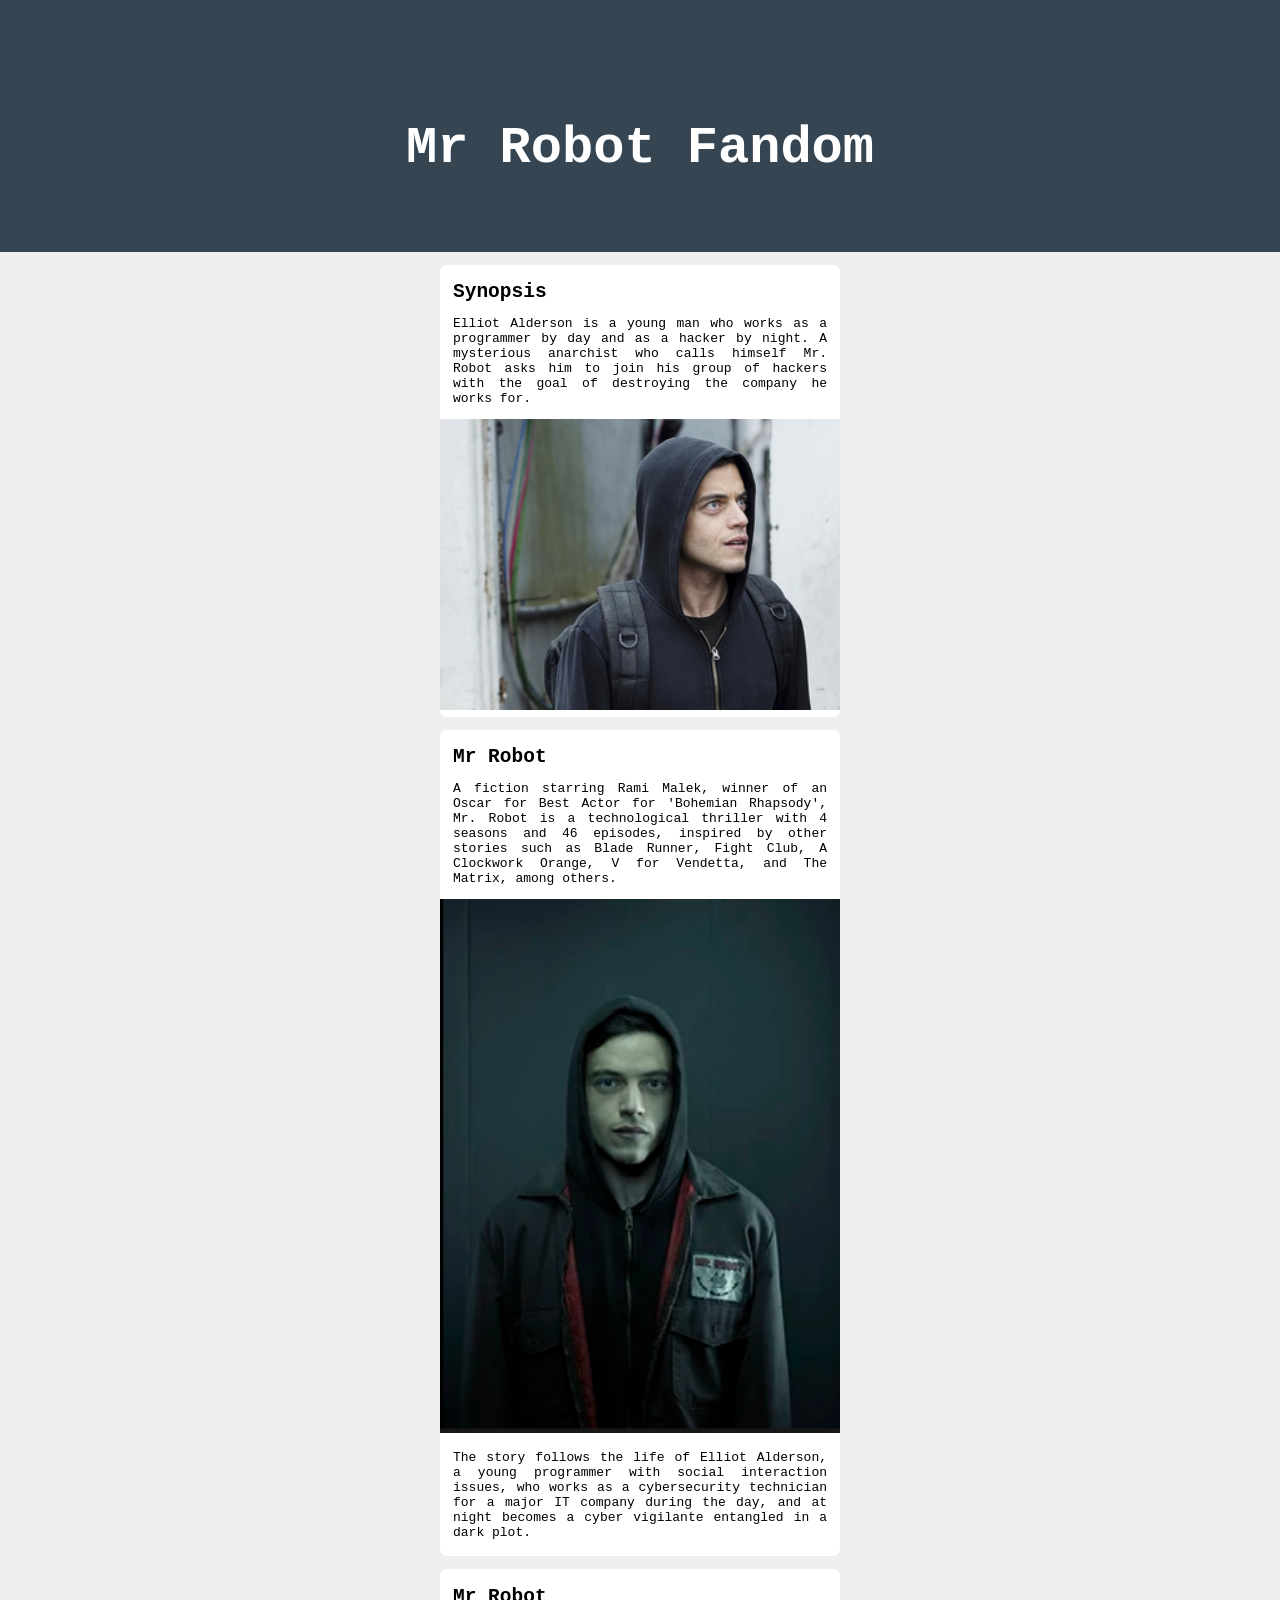
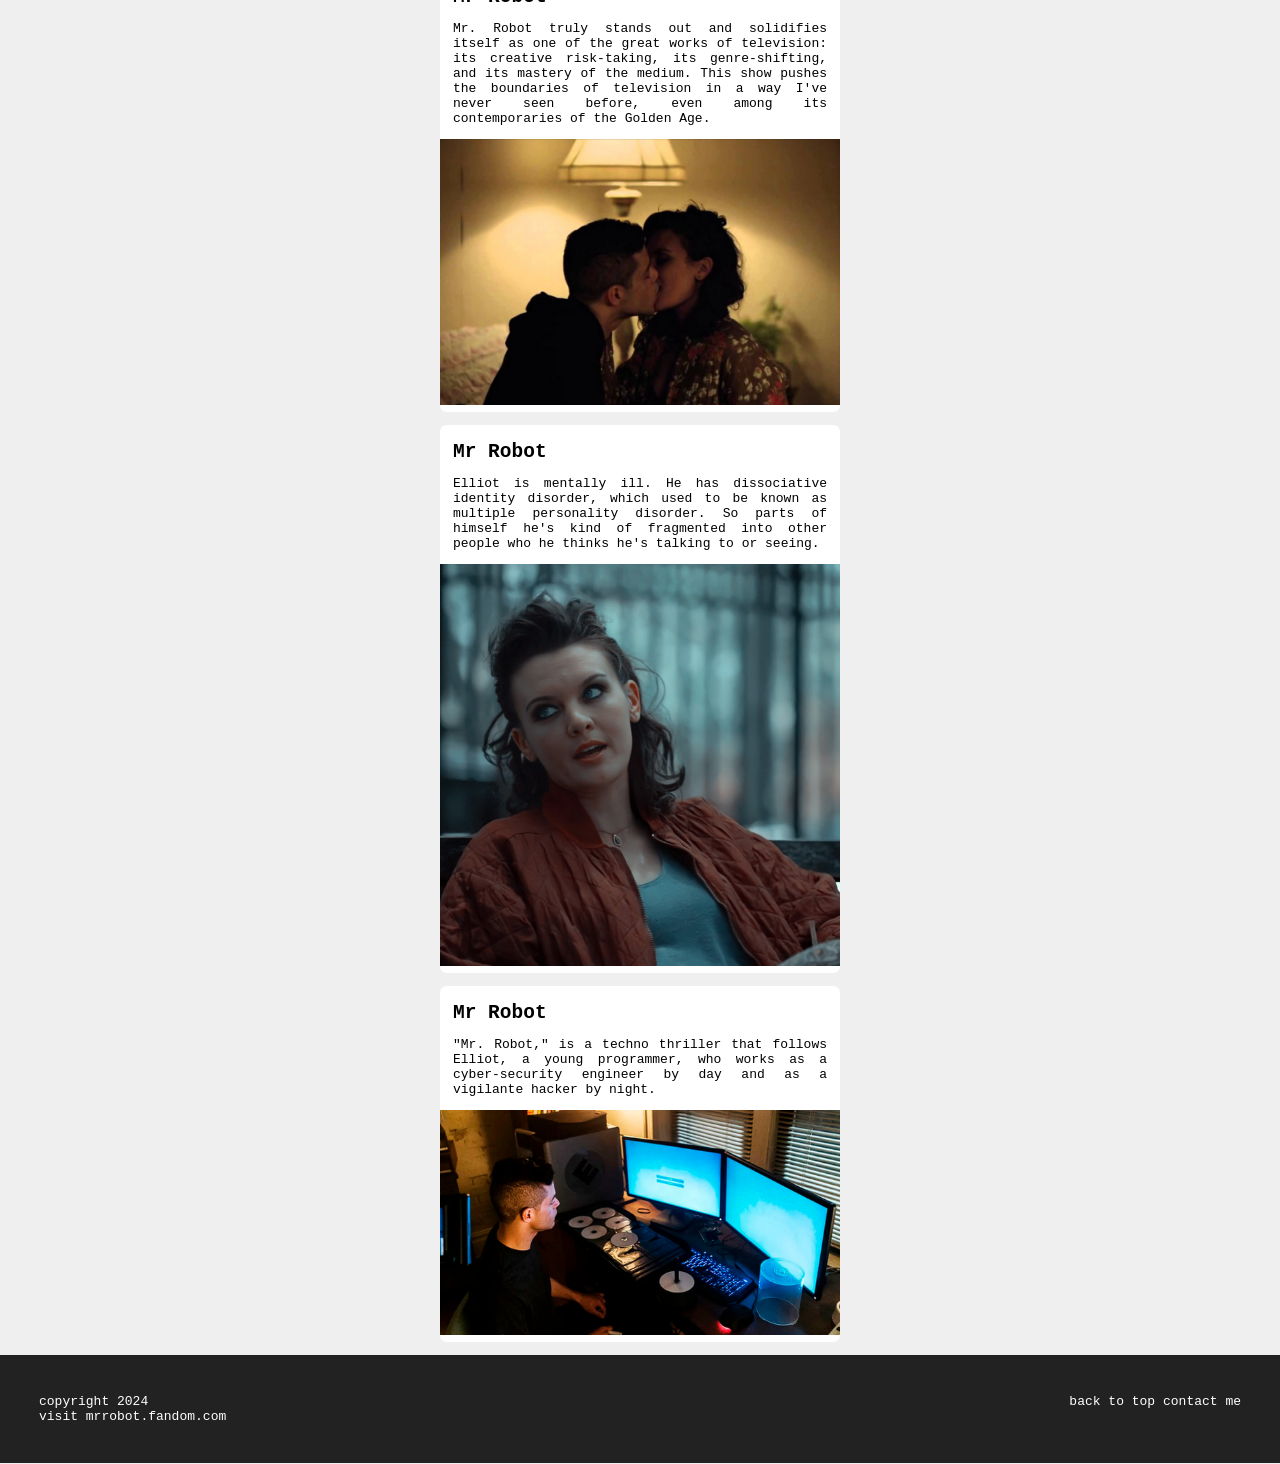
<file: index.html>
<!DOCTYPE html>
<html>
  <head>
    <title>Mr Robot Fandom</title>
    <link rel="stylesheet" href="style.css" />
    <!--el orden en el que se escriba el codigo de css es importante-->
  </head>
  <body>
    <!--
    <article id="fondo">
        Mr Robot
    </article>
    -->
    <header>
      <br /><br /><br />
      <h1 class="color" id="title">Mr Robot Fandom</h1>
    </header>
    <div>
      <!--<div> tiene la misma funcionalidad de section y se utilizaba antes-->
    </div>
    <section class="container">
      <article class="post">
        <h2 class="texto">Synopsis</h2>
        <p class="text">
          Elliot Alderson is a young man who works as a programmer by day and as
          a hacker by night. A mysterious anarchist who calls himself Mr. Robot
          asks him to join his group of hackers with the goal of destroying the
          company he works for.
        </p>
        <img src="MrRobot1.png" width="400" />
      </article>
    </section>
    <section class="container">
      <article class="post">
        <h2 class="texto">Mr Robot</h2>
        <p class="text">
          A fiction starring Rami Malek, winner of an Oscar for Best Actor for
          'Bohemian Rhapsody', Mr. Robot is a technological thriller with 4
          seasons and 46 episodes, inspired by other stories such as Blade
          Runner, Fight Club, A Clockwork Orange, V for Vendetta, and The
          Matrix, among others.
        </p>
        <img src="MrRobot2.png" width="400" />
        <p class="text">
          The story follows the life of Elliot Alderson, a young programmer with
          social interaction issues, who works as a cybersecurity technician for
          a major IT company during the day, and at night becomes a cyber
          vigilante entangled in a dark plot.
        </p>
      </article>
    </section>
    <section class="container">
      <article class="post">
        <h2 class="texto">Mr Robot</h2>
        <p class="text">
          Mr. Robot truly stands out and solidifies itself as one of the great
          works of television: its creative risk-taking, its genre-shifting, and
          its mastery of the medium. This show pushes the boundaries of
          television in a way I've never seen before, even among its
          contemporaries of the Golden Age.
        </p>
        <img src="MrRobot3.png" width="400" />
      </article>
    </section>
    <section class="container">
      <article class="post">
        <h2 class="texto">Mr Robot</h2>
        <p class="text">
          Elliot is mentally ill. He has dissociative identity disorder, which
          used to be known as multiple personality disorder. So parts of himself
          he's kind of fragmented into other people who he thinks he's talking
          to or seeing.
        </p>
        <img src="MrRobot4.png" width="400" />
      </article>
    </section>
    <section class="container">
      <article class="post">
        <h2 class="texto">Mr Robot</h2>
        <p class="text">
          "Mr. Robot," is a techno thriller that follows Elliot, a young
          programmer, who works as a cyber-security engineer by day and as a
          vigilante hacker by night.
        </p>
        <img src="MrRobot6.png" width="400" />
      </article>
    </section>
    <footer>
      <section>
        <a href="#title">back to top</a>
        <a href="mailto:oramirezmg@gmailcom">contact me</a>
      </section>
      <p>copyright 2024</p>
      <a target="_blank" href="https://mrrobot.fandom.com/wiki/Mr._Robot_Wiki"
        >visit mrrobot.fandom.com</a
      >
    </footer>
  </body>
</html>
</file>
<file: style.css>
html {
  font-family: monospace;
}
body {
  margin: 0;
  background-color: #efefef;
}
header {
  background-color: #364552;
  color: #fff;
  padding: 3rem 2rem;
}
h1 {
  font-size: 4rem;
  text-align: center;
  color: #fff;
}
.container {
  width: 400px;
  margin: 0 auto;
}
section article {
  transition: box-shadow 0.3s ease;
  background-color: #fff;
  margin: 1rem 0;
  border-radius: 0.5rem;
  padding: 0.25rem 0;
  cursor: pointer;
  text-align: justify;
}
section article:hover {
  box-shadow: 0 0.1rem 0.4rem rgba(0, 0, 0, 30);
}
section article h2,
section article p {
  margin: 1rem;
}
footer {
  margin: 0;
  background-color: #222;
  padding: 3rem;
  color: #fff;
}
footer section {
  float: right;
}
footer p {
  margin: 0;
  color: #fff;
}
footer a {
  transition: color 0.3s ease;
  color: #fff;
  text-decoration: none;
}
footer a:hover {
  color: cornflowerblue;
}
/*
#title {
    text-align: center;
    color:rgb(225, 29, 185);
}
h2.texto {
    color:rgb(225, 29, 185);
}
.post {
    color:black;
    background-color: rgb(15, 191, 200);
}
p.texto {
    color:rgb(15, 191, 200);
}
a.texto {
    color:rgb(254, 254, 254);
}
* {
    font-size: 24px;
    color: rgb(255, 255, 255);
    background-color: rgb(80, 78, 150);
}
/*este codigo sirve para escribir comentarios
.color {
    color: #ff0000:
}
.color {
    color: rgb(255,0,0);
}
        dotted
        dashed
        solid
        double se puede usar en 3D
        groove en 3D
        ridge en 3D
        inset en 3D
        outset en 3D
        none
        hidden
#fondo {
    background-color: black;
    opacity: 0.3;
    height: 200px;
    background-image: url(img/MrRobot1.png);
    background-size: contain;
    background-repeat: center center;
    se puede aplicar el siguiente codigo
    
    #fondo {
        backround-color:rgba(255,0,0);
        height: 200px;
        background: #f00 url(img/MrRobot1.png) repeat-y center bottom;
        background-size: 100px 100px;
}

.color {
    border: 2px rgb(88, 13, 159);
    border-style: solid;
    border-radius: 5px;
    border-width: 2px;
}
.text{
    font-family: monospace;
    font-size:x-large;
    text-align: justify;
    text-shadow: 3px 5px 5px darkorchid;
}
.center {
    text-align: center;
    width: 200px;
    margin:0 auto;
    background-color: aqua;
}
*/
</file>
